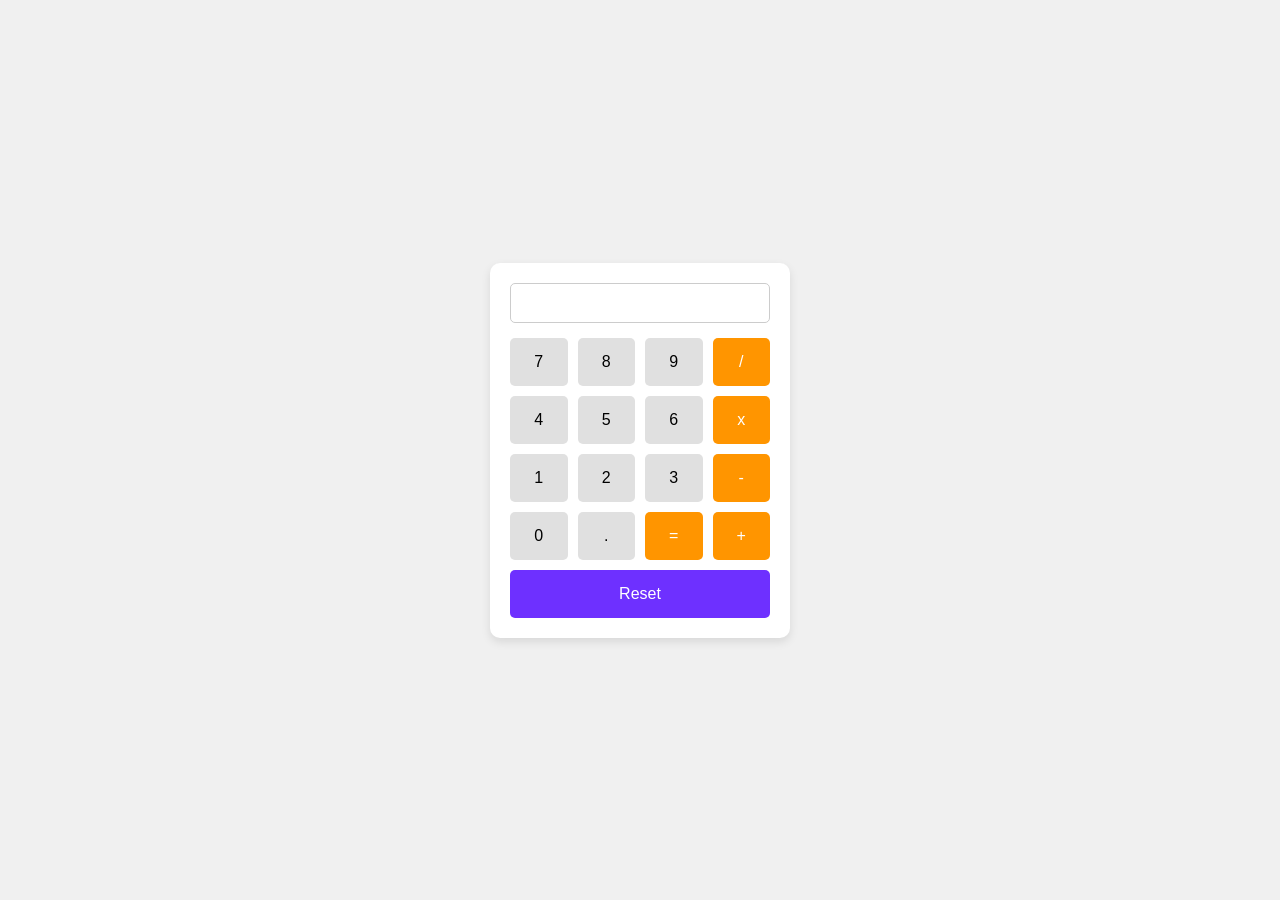
<file: index.html>
<!DOCTYPE html>
<html lang="en">
<head>
    <meta charset="UTF-8">
    <meta name="viewport" content="width=device-width, initial-scale=1.0">
    <title>Kalkulator Rasya</title>
    <link rel="stylesheet" href="style.css">
</head>
<body>
    <div class="kalkulator">
        <input type="text" id="display" disabled>
        
        <div class="button">
            <button class="btn" onclick="appendValue('7')">7</button>
            <button class="btn" onclick="appendValue('8')">8</button>
            <button class="btn" onclick="appendValue('9')">9</button>
            <button class="btn operator" onclick="appendValue('/')">/</button>

            <button class="btn" onclick="appendValue('4')">4</button>
            <button class="btn" onclick="appendValue('5')">5</button>
            <button class="btn" onclick="appendValue('6')">6</button>
            <button class="btn operator" onclick="appendValue('*')">x</button>

            <button class="btn" onclick="appendValue('1')">1</button>
            <button class="btn" onclick="appendValue('2')">2</button>
            <button class="btn" onclick="appendValue('3')">3</button>
            <button class="btn operator" onclick="appendValue('-')">-</button>

            <button class="btn" onclick="appendValue('0')">0</button>
            <button class="btn" onclick="appendValue('.')">.</button>
            <button class="btn operator" onclick="calculate()">=</button>
            <button class="btn operator" onclick="appendValue('+')">+</button>

            <button class="btn clear" onclick="clearDisplay()">Reset</button>
        </div>
    </div>

    <script src="script.js"></script>
</body>
</html>
</file>
<file: style.css>
body {
    background-color: #f0f0f0;
    display: flex;
    justify-content: center;
    align-items: center;
    height: 100vh;
    margin: 0;
}

.kalkulator {
    background-color: #ffffff;
    padding: 20px;
    border-radius: 10px;
    box-shadow: 0px 4px 10px rgba(0, 0, 0, 0.1);
    width: 260px;
}

#display {
    width: 100%;
    height: 40px;
    font-size: 20px;
    text-align: right;
    margin-bottom: 15px;
    padding: 5px;
    box-sizing: border-box;
    background-color: #fff;
    border: 1px solid #ccc;
    border-radius: 5px;
}

.button {
    display: grid;
    grid-template-columns: repeat(4, 1fr);
    gap: 10px;
}

.btn {
    padding: 15px;
    font-size: 16px;
    cursor: pointer;
    border: none;
    background-color: #e0e0e0;
    border-radius: 5px;
    transition: background 0.2s;
}

.btn:hover {
    background-color: #d4d4d4;
}

.operator {
    background-color: #ff9500;
    color: white;
}

.operator:hover {
    background-color: #e08500;
}

.clear {
    grid-column: span 4;
    background-color: #6e30ff;
    color: white;
}

.clear:hover {
    background-color: #d32f2f;
}
</file>
